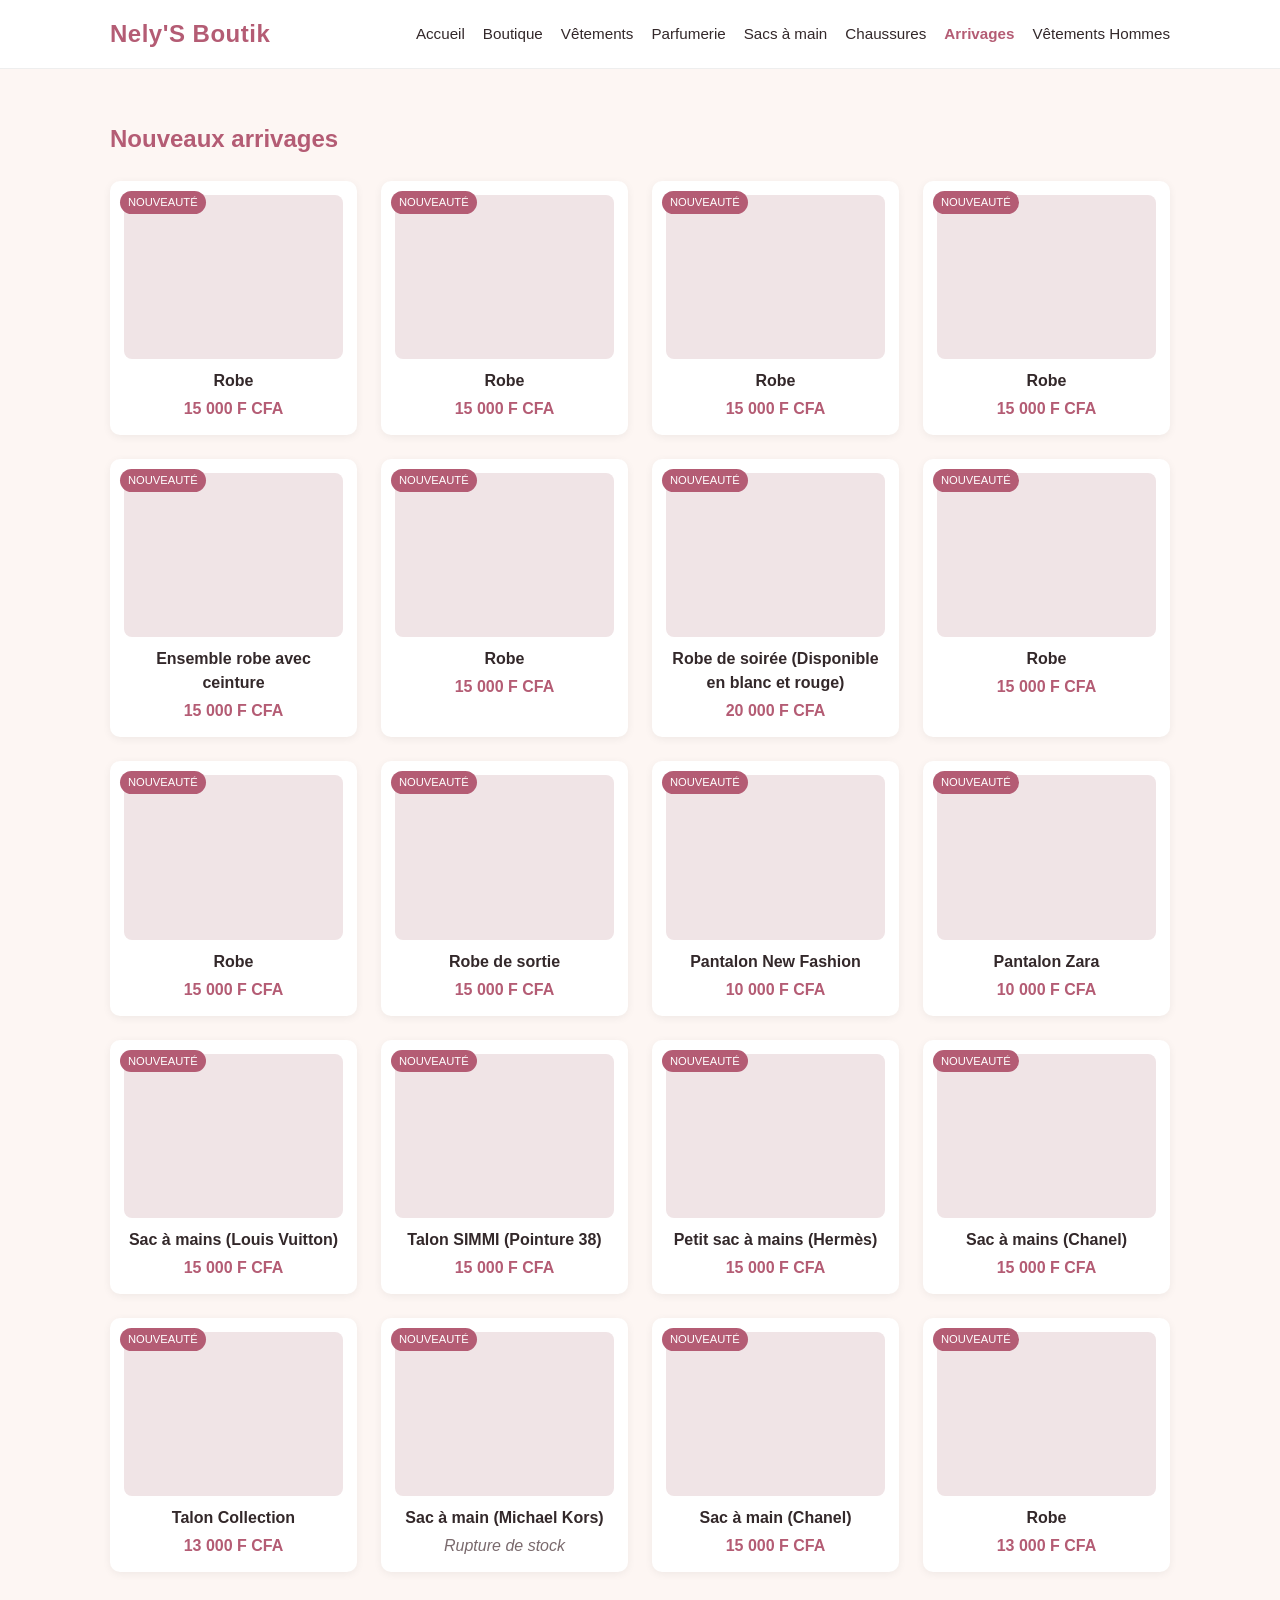
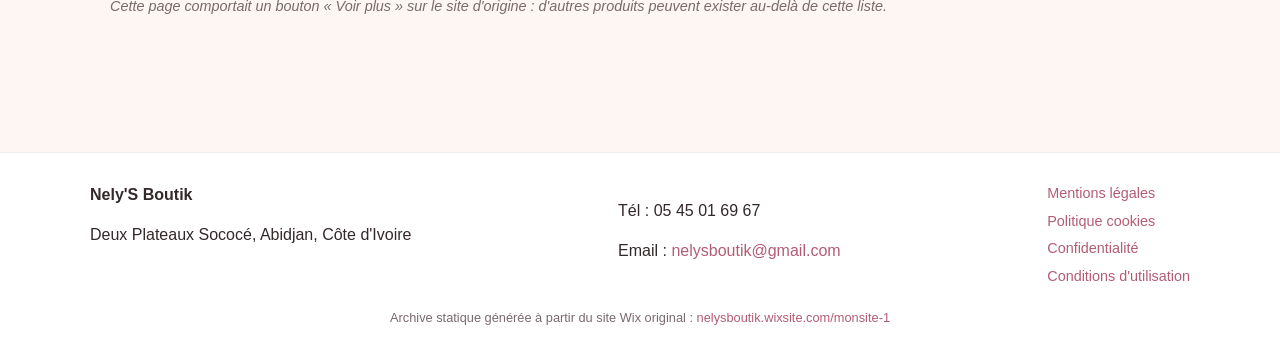
<file: arrivages.html>
<!DOCTYPE html>
<html lang="fr">
<head>
<meta charset="UTF-8">
<meta name="viewport" content="width=device-width, initial-scale=1.0">
<title>Arrivages | Nely'S Boutik</title>
<meta name="description" content="Nely'S Boutik — Habillement, cosmétiques, élégance, chaussures à Abidjan.">
<link rel="stylesheet" href="assets/style.css">
</head>
<body>
  <header class="site-header">
    <div class="header-inner">
      <a href="index.html" class="brand">Nely'S Boutik</a>
      <nav>
        <ul>
          <li><a href="index.html">Accueil</a></li>
<li><a href="boutique.html">Boutique</a></li>
<li><a href="vetements.html">Vêtements</a></li>
<li><a href="parfumerie.html">Parfumerie</a></li>
<li><a href="sacs-a-main.html">Sacs à main</a></li>
<li><a href="chaussures.html">Chaussures</a></li>
<li><a href="arrivages.html" class="active">Arrivages</a></li>
<li><a href="vetements-hommes.html">Vêtements Hommes</a></li>
        </ul>
      </nav>
    </div>
  </header>
  <main>
    
<section class="category">
  <h1>Nouveaux arrivages</h1>
  
  <div class="product-grid">
    <article class="product-card">
      <span class="badge">Nouveauté</span>
      <div class="img-placeholder"></div>
      <h3>Robe</h3>
      <p class="price">15 000 F CFA</p>
    </article>
<article class="product-card">
      <span class="badge">Nouveauté</span>
      <div class="img-placeholder"></div>
      <h3>Robe</h3>
      <p class="price">15 000 F CFA</p>
    </article>
<article class="product-card">
      <span class="badge">Nouveauté</span>
      <div class="img-placeholder"></div>
      <h3>Robe</h3>
      <p class="price">15 000 F CFA</p>
    </article>
<article class="product-card">
      <span class="badge">Nouveauté</span>
      <div class="img-placeholder"></div>
      <h3>Robe</h3>
      <p class="price">15 000 F CFA</p>
    </article>
<article class="product-card">
      <span class="badge">Nouveauté</span>
      <div class="img-placeholder"></div>
      <h3>Ensemble robe avec ceinture</h3>
      <p class="price">15 000 F CFA</p>
    </article>
<article class="product-card">
      <span class="badge">Nouveauté</span>
      <div class="img-placeholder"></div>
      <h3>Robe</h3>
      <p class="price">15 000 F CFA</p>
    </article>
<article class="product-card">
      <span class="badge">Nouveauté</span>
      <div class="img-placeholder"></div>
      <h3>Robe de soirée (Disponible en blanc et rouge)</h3>
      <p class="price">20 000 F CFA</p>
    </article>
<article class="product-card">
      <span class="badge">Nouveauté</span>
      <div class="img-placeholder"></div>
      <h3>Robe</h3>
      <p class="price">15 000 F CFA</p>
    </article>
<article class="product-card">
      <span class="badge">Nouveauté</span>
      <div class="img-placeholder"></div>
      <h3>Robe</h3>
      <p class="price">15 000 F CFA</p>
    </article>
<article class="product-card">
      <span class="badge">Nouveauté</span>
      <div class="img-placeholder"></div>
      <h3>Robe de sortie</h3>
      <p class="price">15 000 F CFA</p>
    </article>
<article class="product-card">
      <span class="badge">Nouveauté</span>
      <div class="img-placeholder"></div>
      <h3>Pantalon New Fashion</h3>
      <p class="price">10 000 F CFA</p>
    </article>
<article class="product-card">
      <span class="badge">Nouveauté</span>
      <div class="img-placeholder"></div>
      <h3>Pantalon Zara</h3>
      <p class="price">10 000 F CFA</p>
    </article>
<article class="product-card">
      <span class="badge">Nouveauté</span>
      <div class="img-placeholder"></div>
      <h3>Sac à mains (Louis Vuitton)</h3>
      <p class="price">15 000 F CFA</p>
    </article>
<article class="product-card">
      <span class="badge">Nouveauté</span>
      <div class="img-placeholder"></div>
      <h3>Talon SIMMI (Pointure 38)</h3>
      <p class="price">15 000 F CFA</p>
    </article>
<article class="product-card">
      <span class="badge">Nouveauté</span>
      <div class="img-placeholder"></div>
      <h3>Petit sac à mains (Hermès)</h3>
      <p class="price">15 000 F CFA</p>
    </article>
<article class="product-card">
      <span class="badge">Nouveauté</span>
      <div class="img-placeholder"></div>
      <h3>Sac à mains (Chanel)</h3>
      <p class="price">15 000 F CFA</p>
    </article>
<article class="product-card">
      <span class="badge">Nouveauté</span>
      <div class="img-placeholder"></div>
      <h3>Talon Collection</h3>
      <p class="price">13 000 F CFA</p>
    </article>
<article class="product-card">
      <span class="badge">Nouveauté</span>
      <div class="img-placeholder"></div>
      <h3>Sac à main (Michael Kors)</h3>
      <p class="price out-of-stock">Rupture de stock</p>
    </article>
<article class="product-card">
      <span class="badge">Nouveauté</span>
      <div class="img-placeholder"></div>
      <h3>Sac à main (Chanel)</h3>
      <p class="price">15 000 F CFA</p>
    </article>
<article class="product-card">
      <span class="badge">Nouveauté</span>
      <div class="img-placeholder"></div>
      <h3>Robe</h3>
      <p class="price">13 000 F CFA</p>
    </article>
  </div>
  
  <p class="note">Cette page comportait un bouton « Voir plus » sur le site d'origine : d'autres produits peuvent exister au-delà de cette liste.</p>
</section>

  </main>
  
  <footer class="site-footer">
    <div class="footer-inner">
      <div>
        <strong>Nely'S Boutik</strong>
        <p>Deux Plateaux Sococé, Abidjan, Côte d'Ivoire</p>
      </div>
      <div>
        <p>Tél : 05 45 01 69 67</p>
        <p>Email : <a href="mailto:nelysboutik@gmail.com">nelysboutik@gmail.com</a></p>
      </div>
      <div class="footer-legal">
        <a href="mentions-legales.html">Mentions légales</a>
        <a href="politique-cookies.html">Politique cookies</a>
        <a href="politique-confidentialite.html">Confidentialité</a>
        <a href="conditions-utilisation.html">Conditions d'utilisation</a>
      </div>
    </div>
    <p class="archive-note">Archive statique générée à partir du site Wix original :
      <a href="https://nelysboutik.wixsite.com/monsite-1" target="_blank" rel="noopener">nelysboutik.wixsite.com/monsite-1</a>
    </p>
  </footer>

</body>
</html>
</file>
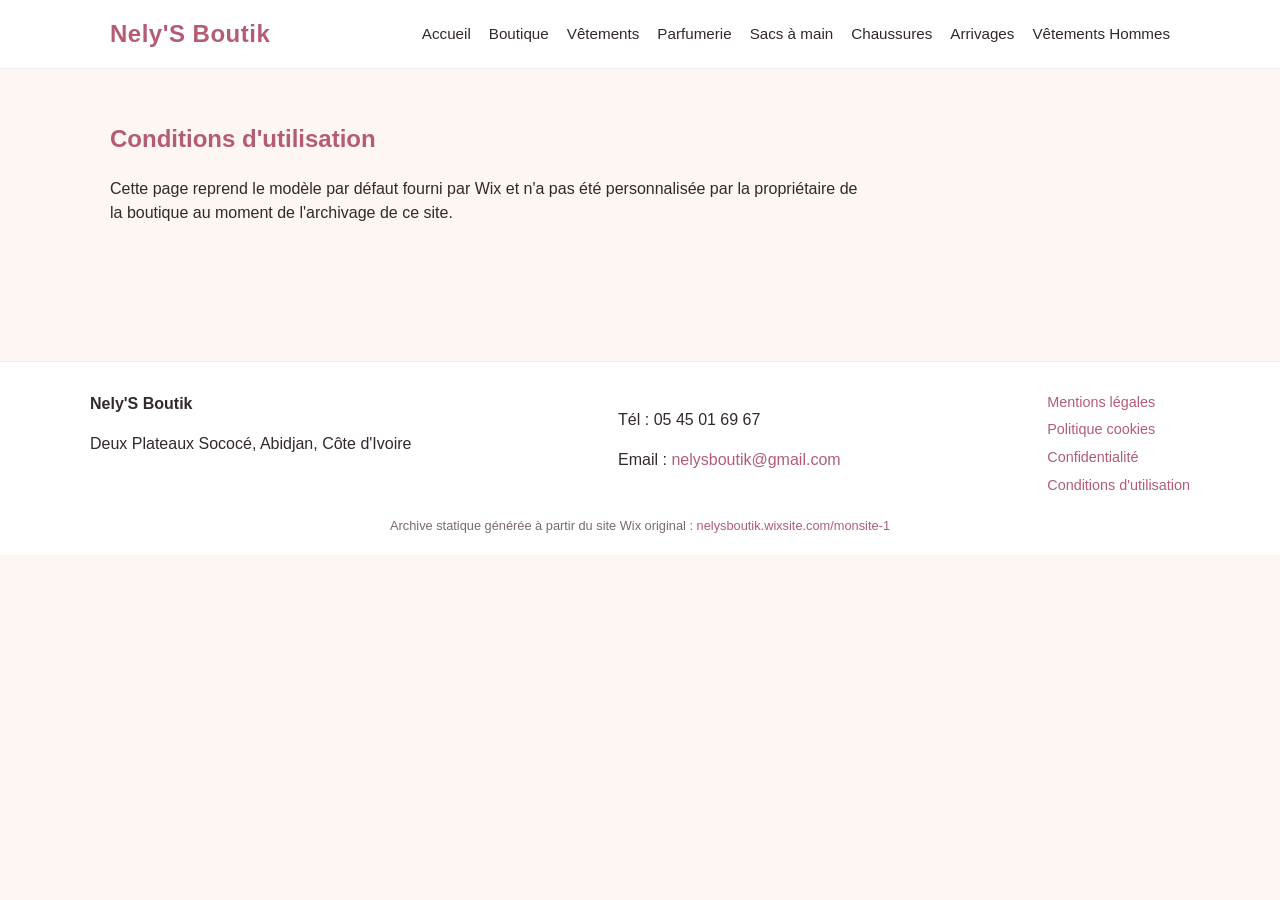
<file: conditions-utilisation.html>
<!DOCTYPE html>
<html lang="fr">
<head>
<meta charset="UTF-8">
<meta name="viewport" content="width=device-width, initial-scale=1.0">
<title>Conditions d'utilisation | Nely'S Boutik</title>
<meta name="description" content="Nely'S Boutik — Habillement, cosmétiques, élégance, chaussures à Abidjan.">
<link rel="stylesheet" href="assets/style.css">
</head>
<body>
  <header class="site-header">
    <div class="header-inner">
      <a href="index.html" class="brand">Nely'S Boutik</a>
      <nav>
        <ul>
          <li><a href="index.html">Accueil</a></li>
<li><a href="boutique.html">Boutique</a></li>
<li><a href="vetements.html">Vêtements</a></li>
<li><a href="parfumerie.html">Parfumerie</a></li>
<li><a href="sacs-a-main.html">Sacs à main</a></li>
<li><a href="chaussures.html">Chaussures</a></li>
<li><a href="arrivages.html">Arrivages</a></li>
<li><a href="vetements-hommes.html">Vêtements Hommes</a></li>
        </ul>
      </nav>
    </div>
  </header>
  <main>
    
<section class="legal">
  <h1>Conditions d'utilisation</h1>
  <p>Cette page reprend le modèle par défaut fourni par Wix et n'a pas été personnalisée par la propriétaire de la boutique au moment de l'archivage de ce site.</p>
</section>

  </main>
  
  <footer class="site-footer">
    <div class="footer-inner">
      <div>
        <strong>Nely'S Boutik</strong>
        <p>Deux Plateaux Sococé, Abidjan, Côte d'Ivoire</p>
      </div>
      <div>
        <p>Tél : 05 45 01 69 67</p>
        <p>Email : <a href="mailto:nelysboutik@gmail.com">nelysboutik@gmail.com</a></p>
      </div>
      <div class="footer-legal">
        <a href="mentions-legales.html">Mentions légales</a>
        <a href="politique-cookies.html">Politique cookies</a>
        <a href="politique-confidentialite.html">Confidentialité</a>
        <a href="conditions-utilisation.html">Conditions d'utilisation</a>
      </div>
    </div>
    <p class="archive-note">Archive statique générée à partir du site Wix original :
      <a href="https://nelysboutik.wixsite.com/monsite-1" target="_blank" rel="noopener">nelysboutik.wixsite.com/monsite-1</a>
    </p>
  </footer>

</body>
</html>
</file>
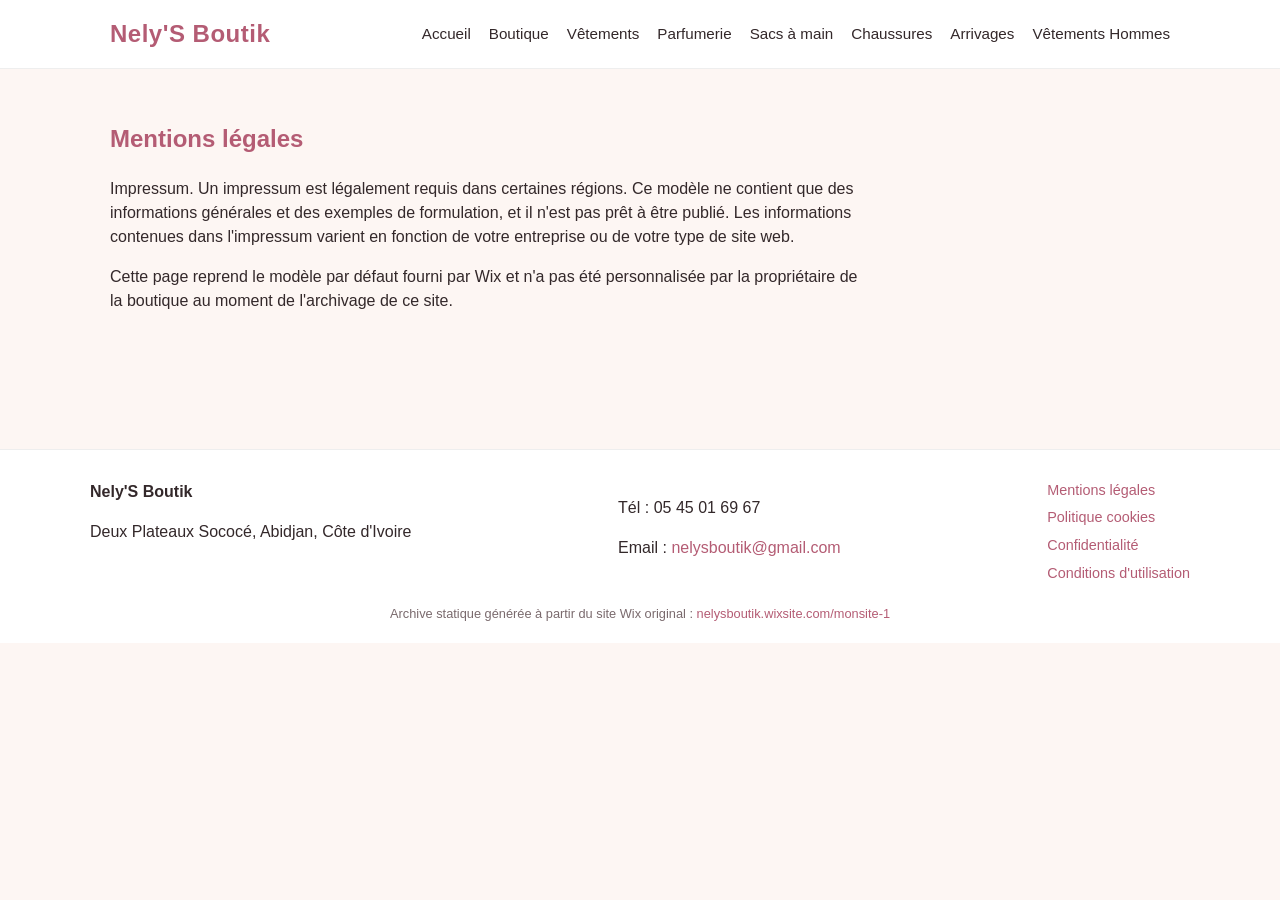
<file: mentions-legales.html>
<!DOCTYPE html>
<html lang="fr">
<head>
<meta charset="UTF-8">
<meta name="viewport" content="width=device-width, initial-scale=1.0">
<title>Mentions légales | Nely'S Boutik</title>
<meta name="description" content="Nely'S Boutik — Habillement, cosmétiques, élégance, chaussures à Abidjan.">
<link rel="stylesheet" href="assets/style.css">
</head>
<body>
  <header class="site-header">
    <div class="header-inner">
      <a href="index.html" class="brand">Nely'S Boutik</a>
      <nav>
        <ul>
          <li><a href="index.html">Accueil</a></li>
<li><a href="boutique.html">Boutique</a></li>
<li><a href="vetements.html">Vêtements</a></li>
<li><a href="parfumerie.html">Parfumerie</a></li>
<li><a href="sacs-a-main.html">Sacs à main</a></li>
<li><a href="chaussures.html">Chaussures</a></li>
<li><a href="arrivages.html">Arrivages</a></li>
<li><a href="vetements-hommes.html">Vêtements Hommes</a></li>
        </ul>
      </nav>
    </div>
  </header>
  <main>
    
<section class="legal">
  <h1>Mentions légales</h1>
  <p>Impressum. Un impressum est légalement requis dans certaines régions. Ce modèle ne contient que des informations générales et des exemples de formulation, et il n'est pas prêt à être publié. Les informations contenues dans l'impressum varient en fonction de votre entreprise ou de votre type de site web.</p><p>Cette page reprend le modèle par défaut fourni par Wix et n'a pas été personnalisée par la propriétaire de la boutique au moment de l'archivage de ce site.</p>
</section>

  </main>
  
  <footer class="site-footer">
    <div class="footer-inner">
      <div>
        <strong>Nely'S Boutik</strong>
        <p>Deux Plateaux Sococé, Abidjan, Côte d'Ivoire</p>
      </div>
      <div>
        <p>Tél : 05 45 01 69 67</p>
        <p>Email : <a href="mailto:nelysboutik@gmail.com">nelysboutik@gmail.com</a></p>
      </div>
      <div class="footer-legal">
        <a href="mentions-legales.html">Mentions légales</a>
        <a href="politique-cookies.html">Politique cookies</a>
        <a href="politique-confidentialite.html">Confidentialité</a>
        <a href="conditions-utilisation.html">Conditions d'utilisation</a>
      </div>
    </div>
    <p class="archive-note">Archive statique générée à partir du site Wix original :
      <a href="https://nelysboutik.wixsite.com/monsite-1" target="_blank" rel="noopener">nelysboutik.wixsite.com/monsite-1</a>
    </p>
  </footer>

</body>
</html>
</file>
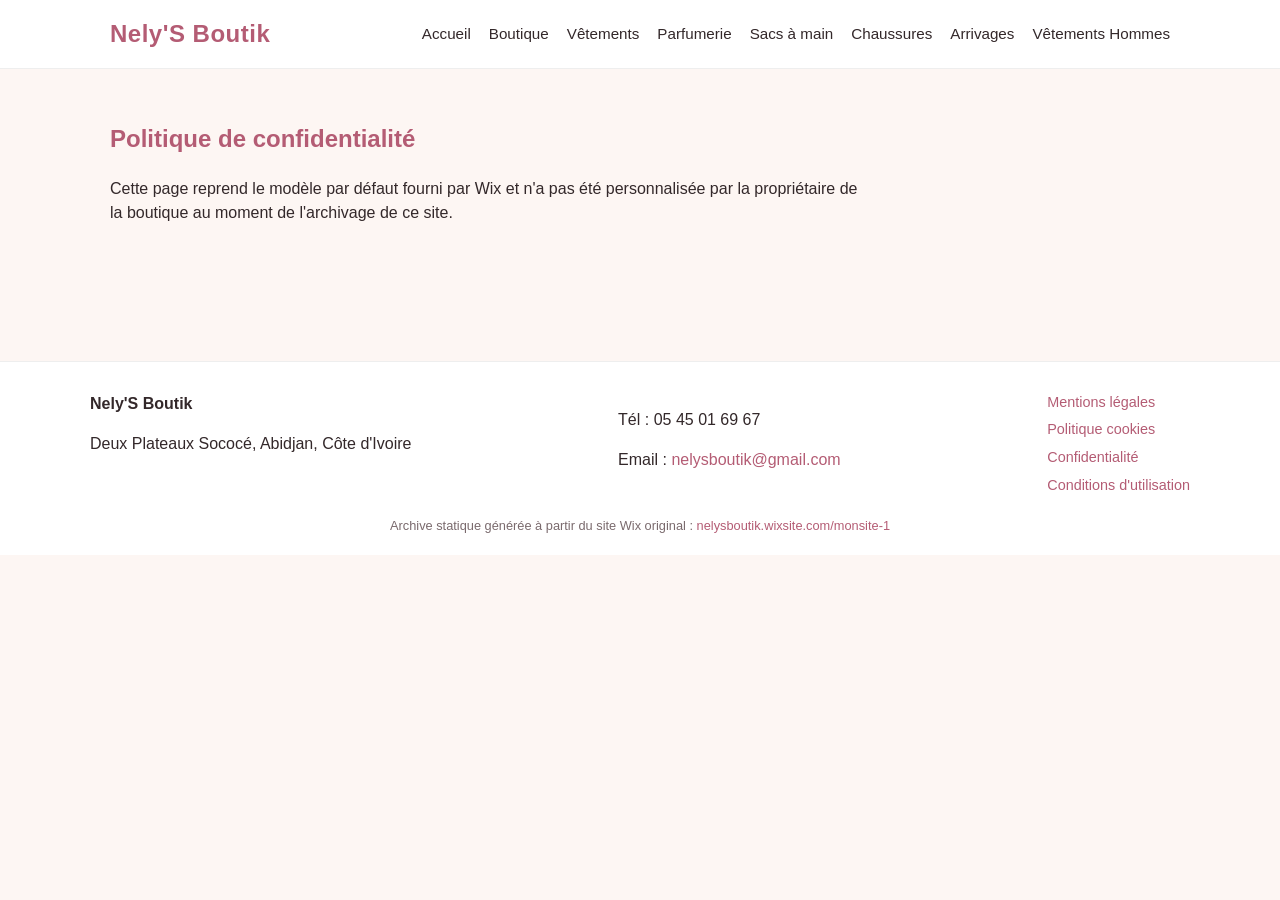
<file: politique-confidentialite.html>
<!DOCTYPE html>
<html lang="fr">
<head>
<meta charset="UTF-8">
<meta name="viewport" content="width=device-width, initial-scale=1.0">
<title>Politique de confidentialité | Nely'S Boutik</title>
<meta name="description" content="Nely'S Boutik — Habillement, cosmétiques, élégance, chaussures à Abidjan.">
<link rel="stylesheet" href="assets/style.css">
</head>
<body>
  <header class="site-header">
    <div class="header-inner">
      <a href="index.html" class="brand">Nely'S Boutik</a>
      <nav>
        <ul>
          <li><a href="index.html">Accueil</a></li>
<li><a href="boutique.html">Boutique</a></li>
<li><a href="vetements.html">Vêtements</a></li>
<li><a href="parfumerie.html">Parfumerie</a></li>
<li><a href="sacs-a-main.html">Sacs à main</a></li>
<li><a href="chaussures.html">Chaussures</a></li>
<li><a href="arrivages.html">Arrivages</a></li>
<li><a href="vetements-hommes.html">Vêtements Hommes</a></li>
        </ul>
      </nav>
    </div>
  </header>
  <main>
    
<section class="legal">
  <h1>Politique de confidentialité</h1>
  <p>Cette page reprend le modèle par défaut fourni par Wix et n'a pas été personnalisée par la propriétaire de la boutique au moment de l'archivage de ce site.</p>
</section>

  </main>
  
  <footer class="site-footer">
    <div class="footer-inner">
      <div>
        <strong>Nely'S Boutik</strong>
        <p>Deux Plateaux Sococé, Abidjan, Côte d'Ivoire</p>
      </div>
      <div>
        <p>Tél : 05 45 01 69 67</p>
        <p>Email : <a href="mailto:nelysboutik@gmail.com">nelysboutik@gmail.com</a></p>
      </div>
      <div class="footer-legal">
        <a href="mentions-legales.html">Mentions légales</a>
        <a href="politique-cookies.html">Politique cookies</a>
        <a href="politique-confidentialite.html">Confidentialité</a>
        <a href="conditions-utilisation.html">Conditions d'utilisation</a>
      </div>
    </div>
    <p class="archive-note">Archive statique générée à partir du site Wix original :
      <a href="https://nelysboutik.wixsite.com/monsite-1" target="_blank" rel="noopener">nelysboutik.wixsite.com/monsite-1</a>
    </p>
  </footer>

</body>
</html>
</file>
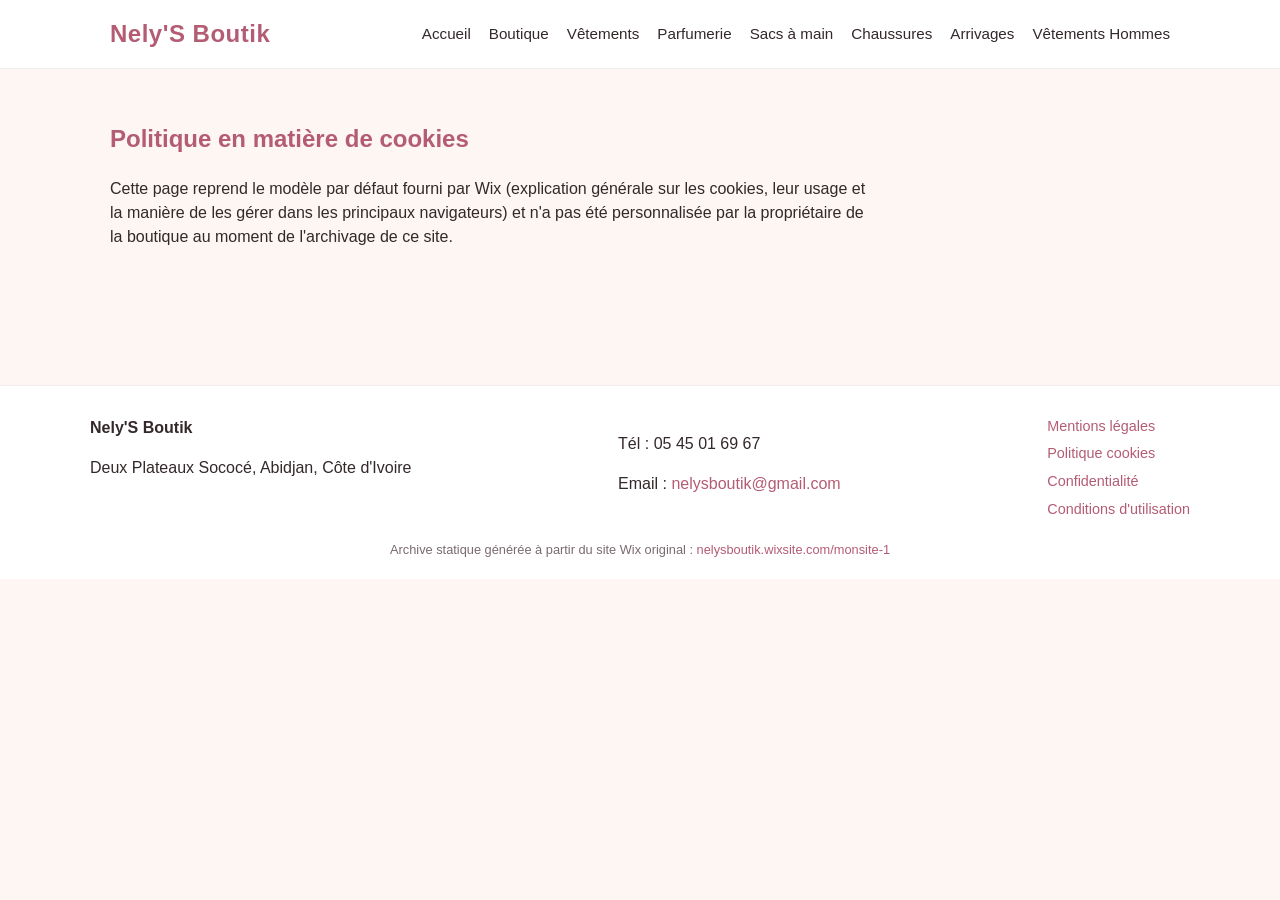
<file: politique-cookies.html>
<!DOCTYPE html>
<html lang="fr">
<head>
<meta charset="UTF-8">
<meta name="viewport" content="width=device-width, initial-scale=1.0">
<title>Politique en matière de cookies | Nely'S Boutik</title>
<meta name="description" content="Nely'S Boutik — Habillement, cosmétiques, élégance, chaussures à Abidjan.">
<link rel="stylesheet" href="assets/style.css">
</head>
<body>
  <header class="site-header">
    <div class="header-inner">
      <a href="index.html" class="brand">Nely'S Boutik</a>
      <nav>
        <ul>
          <li><a href="index.html">Accueil</a></li>
<li><a href="boutique.html">Boutique</a></li>
<li><a href="vetements.html">Vêtements</a></li>
<li><a href="parfumerie.html">Parfumerie</a></li>
<li><a href="sacs-a-main.html">Sacs à main</a></li>
<li><a href="chaussures.html">Chaussures</a></li>
<li><a href="arrivages.html">Arrivages</a></li>
<li><a href="vetements-hommes.html">Vêtements Hommes</a></li>
        </ul>
      </nav>
    </div>
  </header>
  <main>
    
<section class="legal">
  <h1>Politique en matière de cookies</h1>
  <p>Cette page reprend le modèle par défaut fourni par Wix (explication générale sur les cookies, leur usage et la manière de les gérer dans les principaux navigateurs) et n'a pas été personnalisée par la propriétaire de la boutique au moment de l'archivage de ce site.</p>
</section>

  </main>
  
  <footer class="site-footer">
    <div class="footer-inner">
      <div>
        <strong>Nely'S Boutik</strong>
        <p>Deux Plateaux Sococé, Abidjan, Côte d'Ivoire</p>
      </div>
      <div>
        <p>Tél : 05 45 01 69 67</p>
        <p>Email : <a href="mailto:nelysboutik@gmail.com">nelysboutik@gmail.com</a></p>
      </div>
      <div class="footer-legal">
        <a href="mentions-legales.html">Mentions légales</a>
        <a href="politique-cookies.html">Politique cookies</a>
        <a href="politique-confidentialite.html">Confidentialité</a>
        <a href="conditions-utilisation.html">Conditions d'utilisation</a>
      </div>
    </div>
    <p class="archive-note">Archive statique générée à partir du site Wix original :
      <a href="https://nelysboutik.wixsite.com/monsite-1" target="_blank" rel="noopener">nelysboutik.wixsite.com/monsite-1</a>
    </p>
  </footer>

</body>
</html>
</file>
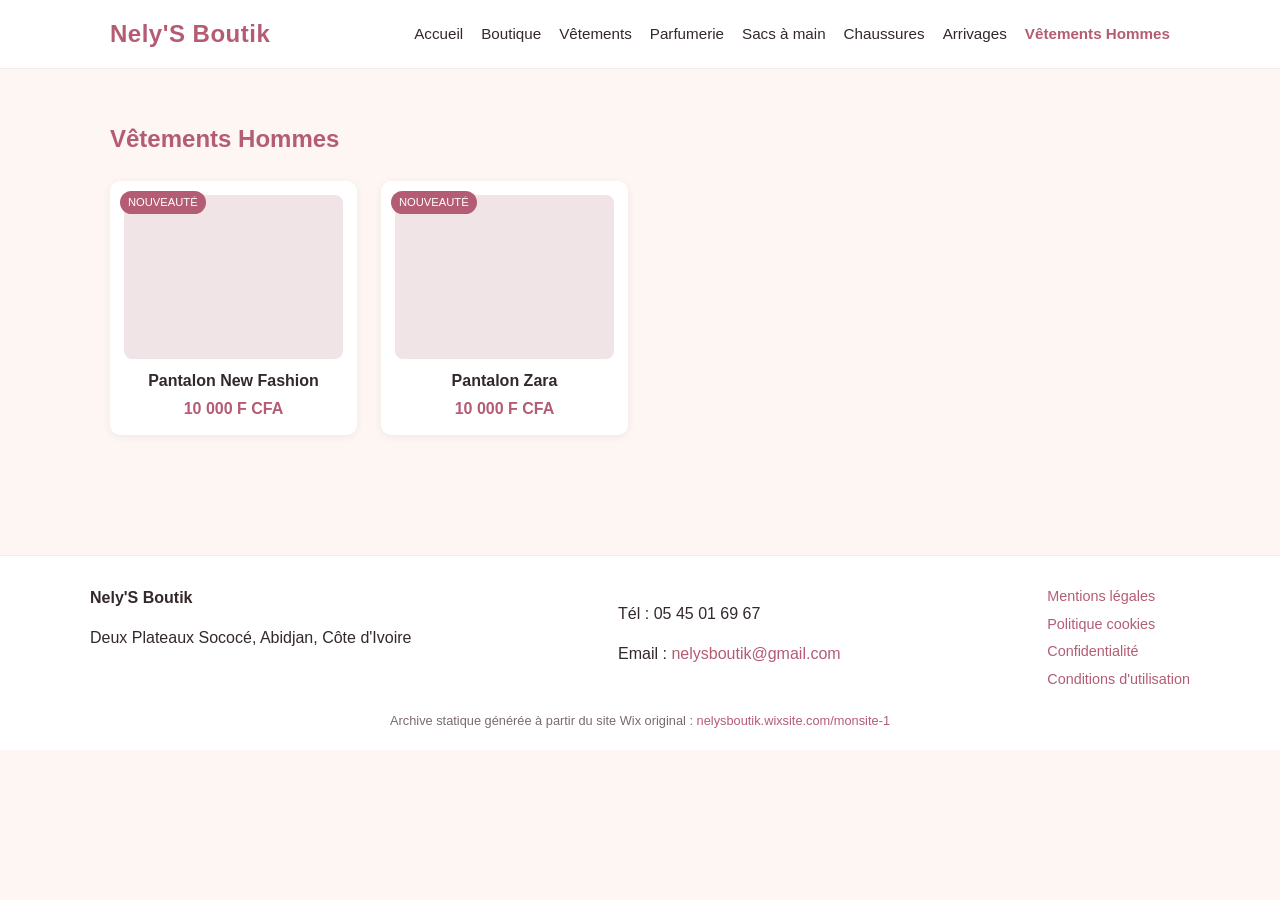
<file: vetements-hommes.html>
<!DOCTYPE html>
<html lang="fr">
<head>
<meta charset="UTF-8">
<meta name="viewport" content="width=device-width, initial-scale=1.0">
<title>Vêtements Hommes | Nely'S Boutik</title>
<meta name="description" content="Nely'S Boutik — Habillement, cosmétiques, élégance, chaussures à Abidjan.">
<link rel="stylesheet" href="assets/style.css">
</head>
<body>
  <header class="site-header">
    <div class="header-inner">
      <a href="index.html" class="brand">Nely'S Boutik</a>
      <nav>
        <ul>
          <li><a href="index.html">Accueil</a></li>
<li><a href="boutique.html">Boutique</a></li>
<li><a href="vetements.html">Vêtements</a></li>
<li><a href="parfumerie.html">Parfumerie</a></li>
<li><a href="sacs-a-main.html">Sacs à main</a></li>
<li><a href="chaussures.html">Chaussures</a></li>
<li><a href="arrivages.html">Arrivages</a></li>
<li><a href="vetements-hommes.html" class="active">Vêtements Hommes</a></li>
        </ul>
      </nav>
    </div>
  </header>
  <main>
    
<section class="category">
  <h1>Vêtements Hommes</h1>
  
  <div class="product-grid">
    <article class="product-card">
      <span class="badge">Nouveauté</span>
      <div class="img-placeholder"></div>
      <h3>Pantalon New Fashion</h3>
      <p class="price">10 000 F CFA</p>
    </article>
<article class="product-card">
      <span class="badge">Nouveauté</span>
      <div class="img-placeholder"></div>
      <h3>Pantalon Zara</h3>
      <p class="price">10 000 F CFA</p>
    </article>
  </div>
  
  
</section>

  </main>
  
  <footer class="site-footer">
    <div class="footer-inner">
      <div>
        <strong>Nely'S Boutik</strong>
        <p>Deux Plateaux Sococé, Abidjan, Côte d'Ivoire</p>
      </div>
      <div>
        <p>Tél : 05 45 01 69 67</p>
        <p>Email : <a href="mailto:nelysboutik@gmail.com">nelysboutik@gmail.com</a></p>
      </div>
      <div class="footer-legal">
        <a href="mentions-legales.html">Mentions légales</a>
        <a href="politique-cookies.html">Politique cookies</a>
        <a href="politique-confidentialite.html">Confidentialité</a>
        <a href="conditions-utilisation.html">Conditions d'utilisation</a>
      </div>
    </div>
    <p class="archive-note">Archive statique générée à partir du site Wix original :
      <a href="https://nelysboutik.wixsite.com/monsite-1" target="_blank" rel="noopener">nelysboutik.wixsite.com/monsite-1</a>
    </p>
  </footer>

</body>
</html>
</file>
<file: assets/style.css>
:root {
  --pink: #d98ba0;
  --pink-dark: #b45c74;
  --cream: #fdf6f3;
  --text: #33282a;
  --muted: #7a6a6d;
}

* { box-sizing: border-box; }

body {
  margin: 0;
  font-family: "Segoe UI", Helvetica, Arial, sans-serif;
  color: var(--text);
  background: var(--cream);
  line-height: 1.5;
}

a { color: var(--pink-dark); text-decoration: none; }
a:hover { text-decoration: underline; }

.site-header {
  background: #fff;
  border-bottom: 1px solid #eee;
  position: sticky;
  top: 0;
  z-index: 10;
}
.header-inner {
  max-width: 1100px;
  margin: 0 auto;
  padding: 16px 20px;
  display: flex;
  align-items: center;
  justify-content: space-between;
  flex-wrap: wrap;
  gap: 12px;
}
.brand {
  font-size: 1.5rem;
  font-weight: 700;
  color: var(--pink-dark);
  letter-spacing: 0.5px;
}
nav ul {
  list-style: none;
  display: flex;
  flex-wrap: wrap;
  gap: 18px;
  margin: 0;
  padding: 0;
}
nav a {
  color: var(--text);
  font-size: 0.95rem;
}
nav a.active, nav a:hover { color: var(--pink-dark); font-weight: 600; }

main {
  max-width: 1100px;
  margin: 0 auto;
  padding: 32px 20px 60px;
}

.hero { text-align: center; }
.hero h1 { font-size: 2.2rem; margin-bottom: 4px; color: var(--pink-dark); }
.hero .tagline { font-style: italic; color: var(--muted); margin-top: 0; }
.hero-banner { max-width: 320px; width: 100%; border-radius: 8px; margin: 20px 0; }
.hero h2 { margin-top: 30px; letter-spacing: 1px; }
.hero .promo { font-weight: 700; color: var(--pink-dark); }
.hero .shipping { font-weight: 600; }
.cta {
  display: inline-block;
  margin: 16px 0;
  padding: 12px 28px;
  background: var(--pink-dark);
  color: #fff;
  border-radius: 30px;
  font-weight: 600;
}
.cta:hover { background: var(--pink); text-decoration: none; }

.featured { margin-top: 50px; }
.featured h2 { text-align: center; color: var(--pink-dark); }
.feature-grid, .product-grid {
  display: grid;
  grid-template-columns: repeat(auto-fill, minmax(220px, 1fr));
  gap: 24px;
  margin-top: 24px;
}
.feature-card, .product-card {
  background: #fff;
  border-radius: 10px;
  padding: 14px;
  box-shadow: 0 2px 8px rgba(0,0,0,0.06);
  text-align: center;
  position: relative;
}
.feature-card img, .product-card img {
  width: 100%;
  aspect-ratio: 4/3;
  object-fit: cover;
  border-radius: 8px;
}
.img-placeholder {
  width: 100%;
  aspect-ratio: 4/3;
  background: #f0e4e6;
  border-radius: 8px;
}
.feature-card h3, .product-card h3 { font-size: 1rem; margin: 10px 0 4px; }
.feature-card p { font-size: 0.9rem; color: var(--muted); }
.price { font-weight: 700; color: var(--pink-dark); margin: 4px 0 0; }
.price-original { text-decoration: line-through; color: var(--muted); font-weight: 400; margin-right: 6px; }
.price-promo { color: #c0392b; }
.price.out-of-stock { color: var(--muted); font-weight: 400; font-style: italic; }
.badge {
  position: absolute;
  top: 10px;
  left: 10px;
  background: var(--pink-dark);
  color: #fff;
  font-size: 0.7rem;
  padding: 3px 8px;
  border-radius: 12px;
  text-transform: uppercase;
}

.category h1, .legal h1 { color: var(--pink-dark); }
.category .intro { color: var(--muted); margin-bottom: 24px; }
.category .note { margin-top: 24px; font-size: 0.9rem; color: var(--muted); font-style: italic; }

.gallery {
  display: grid;
  grid-template-columns: repeat(auto-fill, minmax(140px, 1fr));
  gap: 10px;
  margin-top: 30px;
}
.gallery img {
  width: 100%;
  aspect-ratio: 1;
  object-fit: cover;
  border-radius: 6px;
}

.legal p { max-width: 760px; }

.site-footer {
  background: #fff;
  border-top: 1px solid #eee;
  margin-top: 60px;
  padding: 30px 20px 20px;
}
.footer-inner {
  max-width: 1100px;
  margin: 0 auto;
  display: flex;
  flex-wrap: wrap;
  gap: 30px;
  justify-content: space-between;
}
.footer-legal {
  display: flex;
  flex-direction: column;
  gap: 6px;
  font-size: 0.9rem;
}
.archive-note {
  max-width: 1100px;
  margin: 20px auto 0;
  text-align: center;
  font-size: 0.8rem;
  color: var(--muted);
}
</file>
